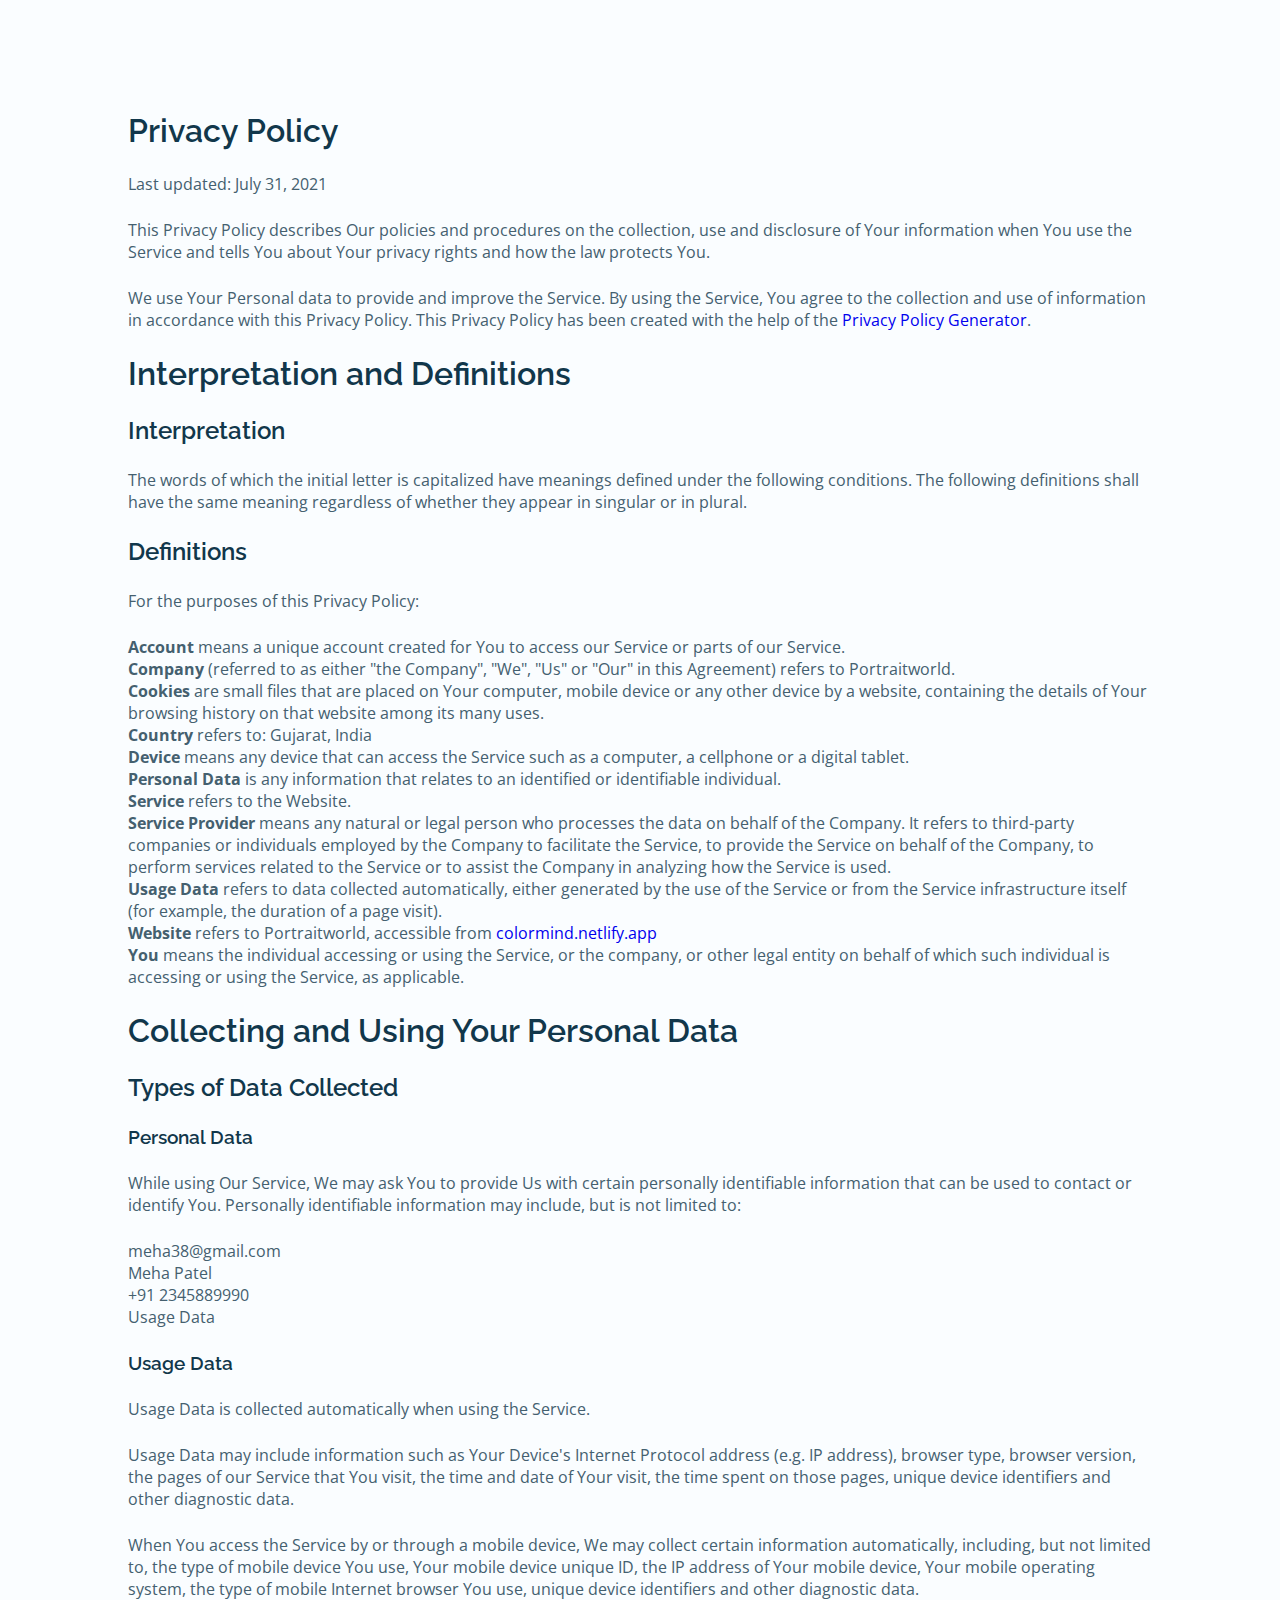
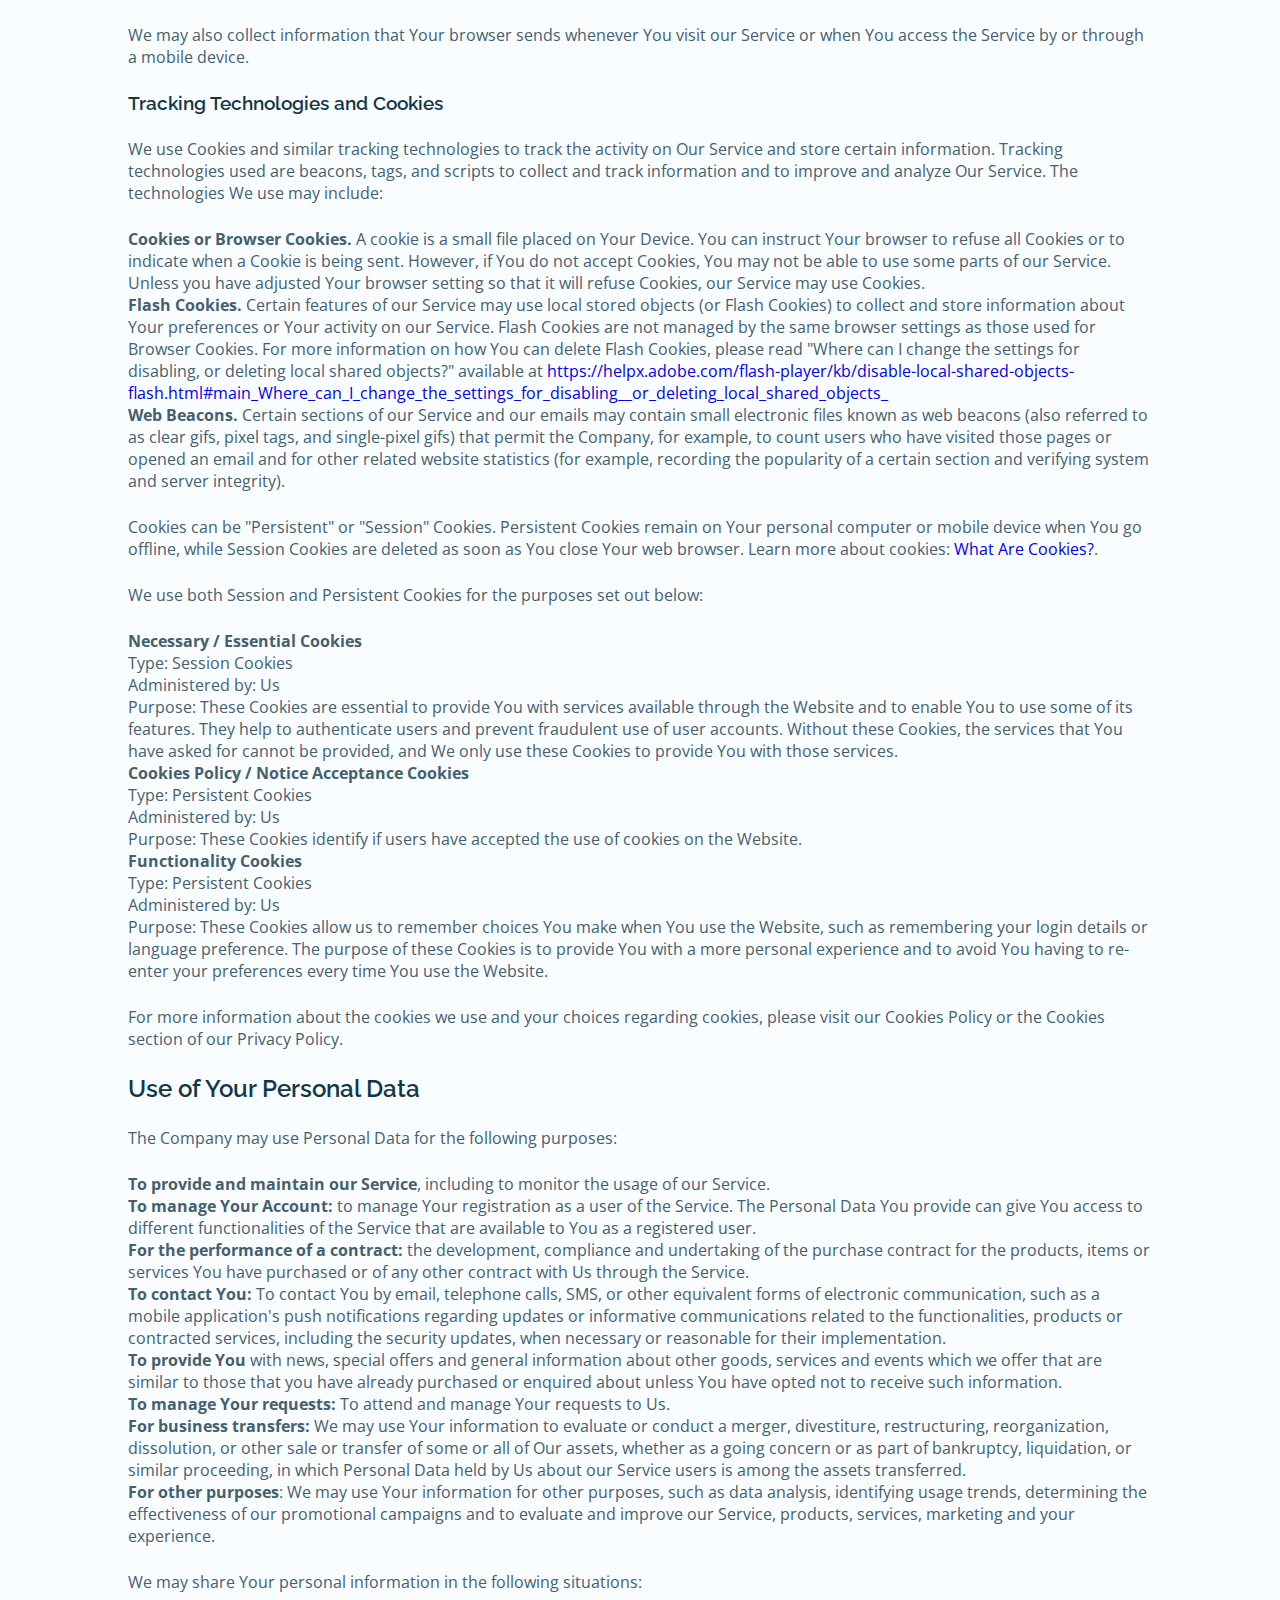
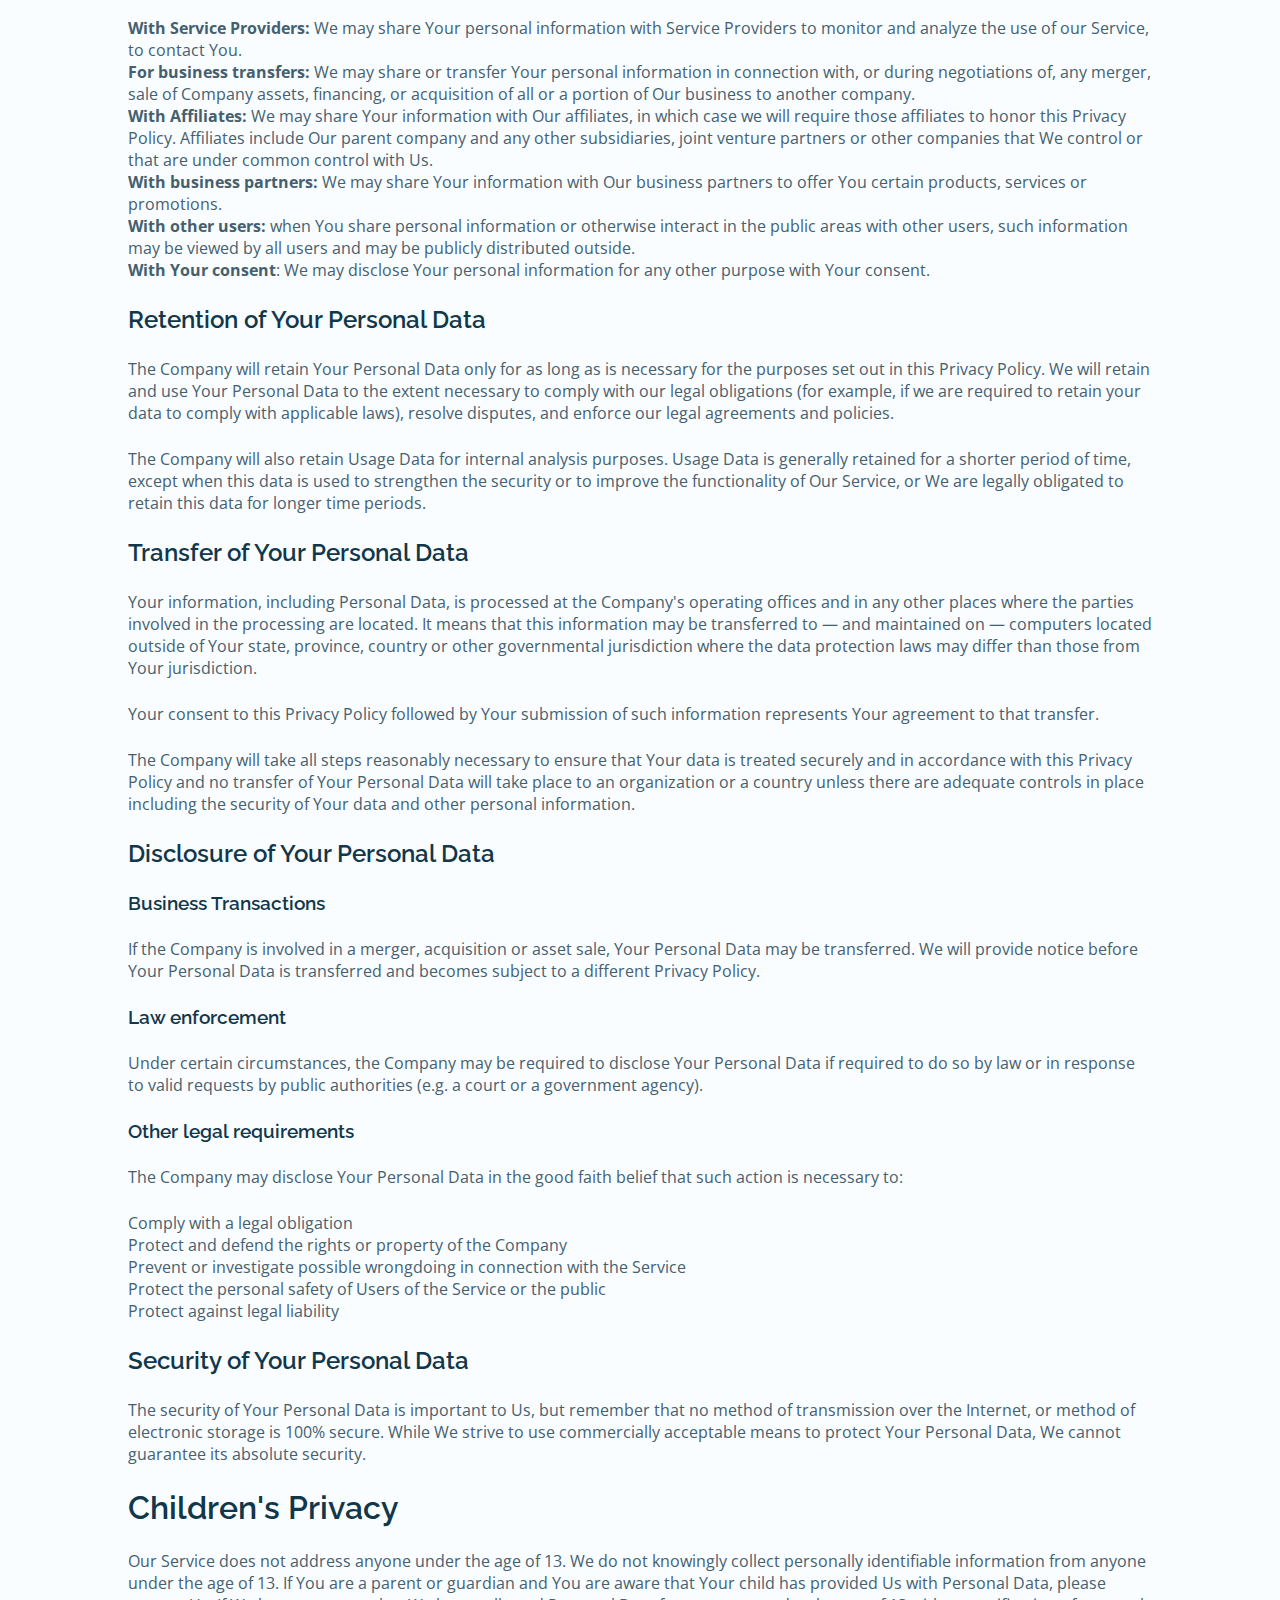
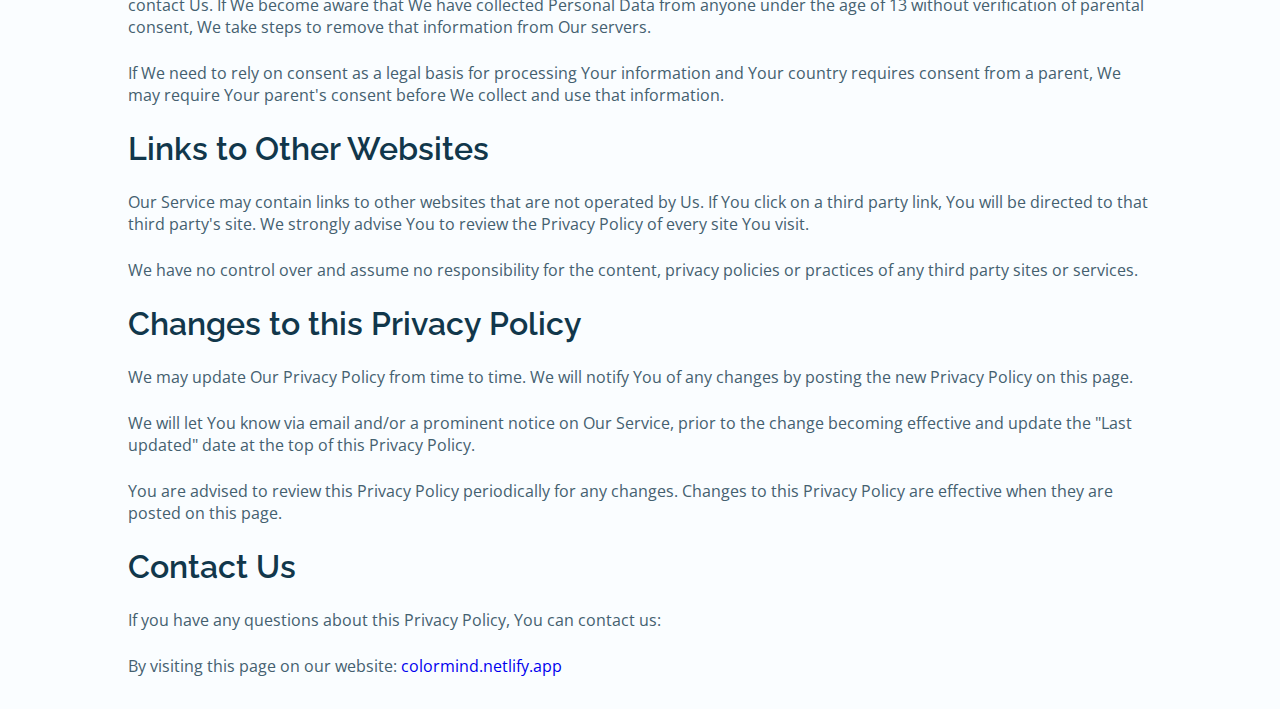
<file: components/privacy.html>
<!DOCTYPE html>
<html lang="en">

<head>
    <meta charset="UTF-8">
    <meta name="viewport" content="width=device-width, initial-scale=1.0">

    <link rel="shortcut icon" href="../assets/img/favicon.png" type="image/png">

    <!--=============== CSS ===============-->
    <link rel="stylesheet" href="../assets/css/styles.css">

    <title>Portrait</title>
</head>

<body>
    <div class="section container grid">
        <h1>Privacy Policy</h1>
        <p>Last updated: July 31, 2021</p>
        <p>This Privacy Policy describes Our policies and procedures on the collection, use and disclosure of Your
            information when You use the Service and tells You about Your privacy rights and how the law protects You.
        </p>
        <p>We use Your Personal data to provide and improve the Service. By using the Service, You agree to the
            collection and use of information in accordance with this Privacy Policy. This Privacy Policy has been
            created with the help of the <a href="https://www.privacypolicies.com/privacy-policy-generator/"
                target="_blank">Privacy Policy Generator</a>.</p>
        <h1>Interpretation and Definitions</h1>
        <h2>Interpretation</h2>
        <p>The words of which the initial letter is capitalized have meanings defined under the following conditions.
            The following definitions shall have the same meaning regardless of whether they appear in singular or in
            plural.</p>
        <h2>Definitions</h2>
        <p>For the purposes of this Privacy Policy:</p>
        <ul>
            <li>
                <p><strong>Account</strong> means a unique account created for You to access our Service or parts of our
                    Service.</p>
            </li>
            <li>
                <p><strong>Company</strong> (referred to as either &quot;the Company&quot;, &quot;We&quot;,
                    &quot;Us&quot; or &quot;Our&quot; in this Agreement) refers to Portraitworld.</p>
            </li>
            <li>
                <p><strong>Cookies</strong> are small files that are placed on Your computer, mobile device or any other
                    device by a website, containing the details of Your browsing history on that website among its many
                    uses.</p>
            </li>
            <li>
                <p><strong>Country</strong> refers to: Gujarat, India</p>
            </li>
            <li>
                <p><strong>Device</strong> means any device that can access the Service such as a computer, a cellphone
                    or a digital tablet.</p>
            </li>
            <li>
                <p><strong>Personal Data</strong> is any information that relates to an identified or identifiable
                    individual.</p>
            </li>
            <li>
                <p><strong>Service</strong> refers to the Website.</p>
            </li>
            <li>
                <p><strong>Service Provider</strong> means any natural or legal person who processes the data on behalf
                    of the Company. It refers to third-party companies or individuals employed by the Company to
                    facilitate the Service, to provide the Service on behalf of the Company, to perform services related
                    to the Service or to assist the Company in analyzing how the Service is used.</p>
            </li>
            <li>
                <p><strong>Usage Data</strong> refers to data collected automatically, either generated by the use of
                    the Service or from the Service infrastructure itself (for example, the duration of a page visit).
                </p>
            </li>
            <li>
                <p><strong>Website</strong> refers to Portraitworld, accessible from <a href="colormind.netlify.app"
                        rel="external nofollow noopener" target="_blank">colormind.netlify.app</a></p>
            </li>
            <li>
                <p><strong>You</strong> means the individual accessing or using the Service, or the company, or other
                    legal entity on behalf of which such individual is accessing or using the Service, as applicable.
                </p>
            </li>
        </ul>
        <h1>Collecting and Using Your Personal Data</h1>
        <h2>Types of Data Collected</h2>
        <h3>Personal Data</h3>
        <p>While using Our Service, We may ask You to provide Us with certain personally identifiable information that
            can be used to contact or identify You. Personally identifiable information may include, but is not limited
            to:</p>
        <ul>
            <li>
                <p>meha38@gmail.com</p>
            </li>
            <li>
                <p>Meha Patel</p>
            </li>
            <li>
                <p>+91 2345889990</p>
            </li>
            <li>
                <p>Usage Data</p>
            </li>
        </ul>
        <h3>Usage Data</h3>
        <p>Usage Data is collected automatically when using the Service.</p>
        <p>Usage Data may include information such as Your Device's Internet Protocol address (e.g. IP address), browser
            type, browser version, the pages of our Service that You visit, the time and date of Your visit, the time
            spent on those pages, unique device identifiers and other diagnostic data.</p>
        <p>When You access the Service by or through a mobile device, We may collect certain information automatically,
            including, but not limited to, the type of mobile device You use, Your mobile device unique ID, the IP
            address of Your mobile device, Your mobile operating system, the type of mobile Internet browser You use,
            unique device identifiers and other diagnostic data.</p>
        <p>We may also collect information that Your browser sends whenever You visit our Service or when You access the
            Service by or through a mobile device.</p>
        <h3>Tracking Technologies and Cookies</h3>
        <p>We use Cookies and similar tracking technologies to track the activity on Our Service and store certain
            information. Tracking technologies used are beacons, tags, and scripts to collect and track information and
            to improve and analyze Our Service. The technologies We use may include:</p>
        <ul>
            <li><strong>Cookies or Browser Cookies.</strong> A cookie is a small file placed on Your Device. You can
                instruct Your browser to refuse all Cookies or to indicate when a Cookie is being sent. However, if You
                do not accept Cookies, You may not be able to use some parts of our Service. Unless you have adjusted
                Your browser setting so that it will refuse Cookies, our Service may use Cookies.</li>
            <li><strong>Flash Cookies.</strong> Certain features of our Service may use local stored objects (or Flash
                Cookies) to collect and store information about Your preferences or Your activity on our Service. Flash
                Cookies are not managed by the same browser settings as those used for Browser Cookies. For more
                information on how You can delete Flash Cookies, please read &quot;Where can I change the settings for
                disabling, or deleting local shared objects?&quot; available at <a
                    href="https://helpx.adobe.com/flash-player/kb/disable-local-shared-objects-flash.html#main_Where_can_I_change_the_settings_for_disabling__or_deleting_local_shared_objects_"
                    rel="external nofollow noopener"
                    target="_blank">https://helpx.adobe.com/flash-player/kb/disable-local-shared-objects-flash.html#main_Where_can_I_change_the_settings_for_disabling__or_deleting_local_shared_objects_</a>
            </li>
            <li><strong>Web Beacons.</strong> Certain sections of our Service and our emails may contain small
                electronic files known as web beacons (also referred to as clear gifs, pixel tags, and single-pixel
                gifs) that permit the Company, for example, to count users who have visited those pages or opened an
                email and for other related website statistics (for example, recording the popularity of a certain
                section and verifying system and server integrity).</li>
        </ul>
        <p>Cookies can be &quot;Persistent&quot; or &quot;Session&quot; Cookies. Persistent Cookies remain on Your
            personal computer or mobile device when You go offline, while Session Cookies are deleted as soon as You
            close Your web browser. Learn more about cookies: <a href="https://www.privacypolicies.com/blog/cookies/"
                target="_blank">What Are Cookies?</a>.</p>
        <p>We use both Session and Persistent Cookies for the purposes set out below:</p>
        <ul>
            <li>
                <p><strong>Necessary / Essential Cookies</strong></p>
                <p>Type: Session Cookies</p>
                <p>Administered by: Us</p>
                <p>Purpose: These Cookies are essential to provide You with services available through the Website and
                    to enable You to use some of its features. They help to authenticate users and prevent fraudulent
                    use of user accounts. Without these Cookies, the services that You have asked for cannot be
                    provided, and We only use these Cookies to provide You with those services.</p>
            </li>
            <li>
                <p><strong>Cookies Policy / Notice Acceptance Cookies</strong></p>
                <p>Type: Persistent Cookies</p>
                <p>Administered by: Us</p>
                <p>Purpose: These Cookies identify if users have accepted the use of cookies on the Website.</p>
            </li>
            <li>
                <p><strong>Functionality Cookies</strong></p>
                <p>Type: Persistent Cookies</p>
                <p>Administered by: Us</p>
                <p>Purpose: These Cookies allow us to remember choices You make when You use the Website, such as
                    remembering your login details or language preference. The purpose of these Cookies is to provide
                    You with a more personal experience and to avoid You having to re-enter your preferences every time
                    You use the Website.</p>
            </li>
        </ul>
        <p>For more information about the cookies we use and your choices regarding cookies, please visit our Cookies
            Policy or the Cookies section of our Privacy Policy.</p>
        <h2>Use of Your Personal Data</h2>
        <p>The Company may use Personal Data for the following purposes:</p>
        <ul>
            <li>
                <p><strong>To provide and maintain our Service</strong>, including to monitor the usage of our Service.
                </p>
            </li>
            <li>
                <p><strong>To manage Your Account:</strong> to manage Your registration as a user of the Service. The
                    Personal Data You provide can give You access to different functionalities of the Service that are
                    available to You as a registered user.</p>
            </li>
            <li>
                <p><strong>For the performance of a contract:</strong> the development, compliance and undertaking of
                    the purchase contract for the products, items or services You have purchased or of any other
                    contract with Us through the Service.</p>
            </li>
            <li>
                <p><strong>To contact You:</strong> To contact You by email, telephone calls, SMS, or other equivalent
                    forms of electronic communication, such as a mobile application's push notifications regarding
                    updates or informative communications related to the functionalities, products or contracted
                    services, including the security updates, when necessary or reasonable for their implementation.</p>
            </li>
            <li>
                <p><strong>To provide You</strong> with news, special offers and general information about other goods,
                    services and events which we offer that are similar to those that you have already purchased or
                    enquired about unless You have opted not to receive such information.</p>
            </li>
            <li>
                <p><strong>To manage Your requests:</strong> To attend and manage Your requests to Us.</p>
            </li>
            <li>
                <p><strong>For business transfers:</strong> We may use Your information to evaluate or conduct a merger,
                    divestiture, restructuring, reorganization, dissolution, or other sale or transfer of some or all of
                    Our assets, whether as a going concern or as part of bankruptcy, liquidation, or similar proceeding,
                    in which Personal Data held by Us about our Service users is among the assets transferred.</p>
            </li>
            <li>
                <p><strong>For other purposes</strong>: We may use Your information for other purposes, such as data
                    analysis, identifying usage trends, determining the effectiveness of our promotional campaigns and
                    to evaluate and improve our Service, products, services, marketing and your experience.</p>
            </li>
        </ul>
        <p>We may share Your personal information in the following situations:</p>
        <ul>
            <li><strong>With Service Providers:</strong> We may share Your personal information with Service Providers
                to monitor and analyze the use of our Service, to contact You.</li>
            <li><strong>For business transfers:</strong> We may share or transfer Your personal information in
                connection with, or during negotiations of, any merger, sale of Company assets, financing, or
                acquisition of all or a portion of Our business to another company.</li>
            <li><strong>With Affiliates:</strong> We may share Your information with Our affiliates, in which case we
                will require those affiliates to honor this Privacy Policy. Affiliates include Our parent company and
                any other subsidiaries, joint venture partners or other companies that We control or that are under
                common control with Us.</li>
            <li><strong>With business partners:</strong> We may share Your information with Our business partners to
                offer You certain products, services or promotions.</li>
            <li><strong>With other users:</strong> when You share personal information or otherwise interact in the
                public areas with other users, such information may be viewed by all users and may be publicly
                distributed outside.</li>
            <li><strong>With Your consent</strong>: We may disclose Your personal information for any other purpose with
                Your consent.</li>
        </ul>
        <h2>Retention of Your Personal Data</h2>
        <p>The Company will retain Your Personal Data only for as long as is necessary for the purposes set out in this
            Privacy Policy. We will retain and use Your Personal Data to the extent necessary to comply with our legal
            obligations (for example, if we are required to retain your data to comply with applicable laws), resolve
            disputes, and enforce our legal agreements and policies.</p>
        <p>The Company will also retain Usage Data for internal analysis purposes. Usage Data is generally retained for
            a shorter period of time, except when this data is used to strengthen the security or to improve the
            functionality of Our Service, or We are legally obligated to retain this data for longer time periods.</p>
        <h2>Transfer of Your Personal Data</h2>
        <p>Your information, including Personal Data, is processed at the Company's operating offices and in any other
            places where the parties involved in the processing are located. It means that this information may be
            transferred to — and maintained on — computers located outside of Your state, province, country or other
            governmental jurisdiction where the data protection laws may differ than those from Your jurisdiction.</p>
        <p>Your consent to this Privacy Policy followed by Your submission of such information represents Your agreement
            to that transfer.</p>
        <p>The Company will take all steps reasonably necessary to ensure that Your data is treated securely and in
            accordance with this Privacy Policy and no transfer of Your Personal Data will take place to an organization
            or a country unless there are adequate controls in place including the security of Your data and other
            personal information.</p>
        <h2>Disclosure of Your Personal Data</h2>
        <h3>Business Transactions</h3>
        <p>If the Company is involved in a merger, acquisition or asset sale, Your Personal Data may be transferred. We
            will provide notice before Your Personal Data is transferred and becomes subject to a different Privacy
            Policy.</p>
        <h3>Law enforcement</h3>
        <p>Under certain circumstances, the Company may be required to disclose Your Personal Data if required to do so
            by law or in response to valid requests by public authorities (e.g. a court or a government agency).</p>
        <h3>Other legal requirements</h3>
        <p>The Company may disclose Your Personal Data in the good faith belief that such action is necessary to:</p>
        <ul>
            <li>Comply with a legal obligation</li>
            <li>Protect and defend the rights or property of the Company</li>
            <li>Prevent or investigate possible wrongdoing in connection with the Service</li>
            <li>Protect the personal safety of Users of the Service or the public</li>
            <li>Protect against legal liability</li>
        </ul>
        <h2>Security of Your Personal Data</h2>
        <p>The security of Your Personal Data is important to Us, but remember that no method of transmission over the
            Internet, or method of electronic storage is 100% secure. While We strive to use commercially acceptable
            means to protect Your Personal Data, We cannot guarantee its absolute security.</p>
        <h1>Children's Privacy</h1>
        <p>Our Service does not address anyone under the age of 13. We do not knowingly collect personally identifiable
            information from anyone under the age of 13. If You are a parent or guardian and You are aware that Your
            child has provided Us with Personal Data, please contact Us. If We become aware that We have collected
            Personal Data from anyone under the age of 13 without verification of parental consent, We take steps to
            remove that information from Our servers.</p>
        <p>If We need to rely on consent as a legal basis for processing Your information and Your country requires
            consent from a parent, We may require Your parent's consent before We collect and use that information.</p>
        <h1>Links to Other Websites</h1>
        <p>Our Service may contain links to other websites that are not operated by Us. If You click on a third party
            link, You will be directed to that third party's site. We strongly advise You to review the Privacy Policy
            of every site You visit.</p>
        <p>We have no control over and assume no responsibility for the content, privacy policies or practices of any
            third party sites or services.</p>
        <h1>Changes to this Privacy Policy</h1>
        <p>We may update Our Privacy Policy from time to time. We will notify You of any changes by posting the new
            Privacy Policy on this page.</p>
        <p>We will let You know via email and/or a prominent notice on Our Service, prior to the change becoming
            effective and update the &quot;Last updated&quot; date at the top of this Privacy Policy.</p>
        <p>You are advised to review this Privacy Policy periodically for any changes. Changes to this Privacy Policy
            are effective when they are posted on this page.</p>
        <h1>Contact Us</h1>
        <p>If you have any questions about this Privacy Policy, You can contact us:</p>
        <ul>
            <li>By visiting this page on our website: <a href="colormind.netlify.app" rel="external nofollow noopener"
                    target="_blank">colormind.netlify.app</a></li>
        </ul>
    </div>
</body>

</html>
</file>
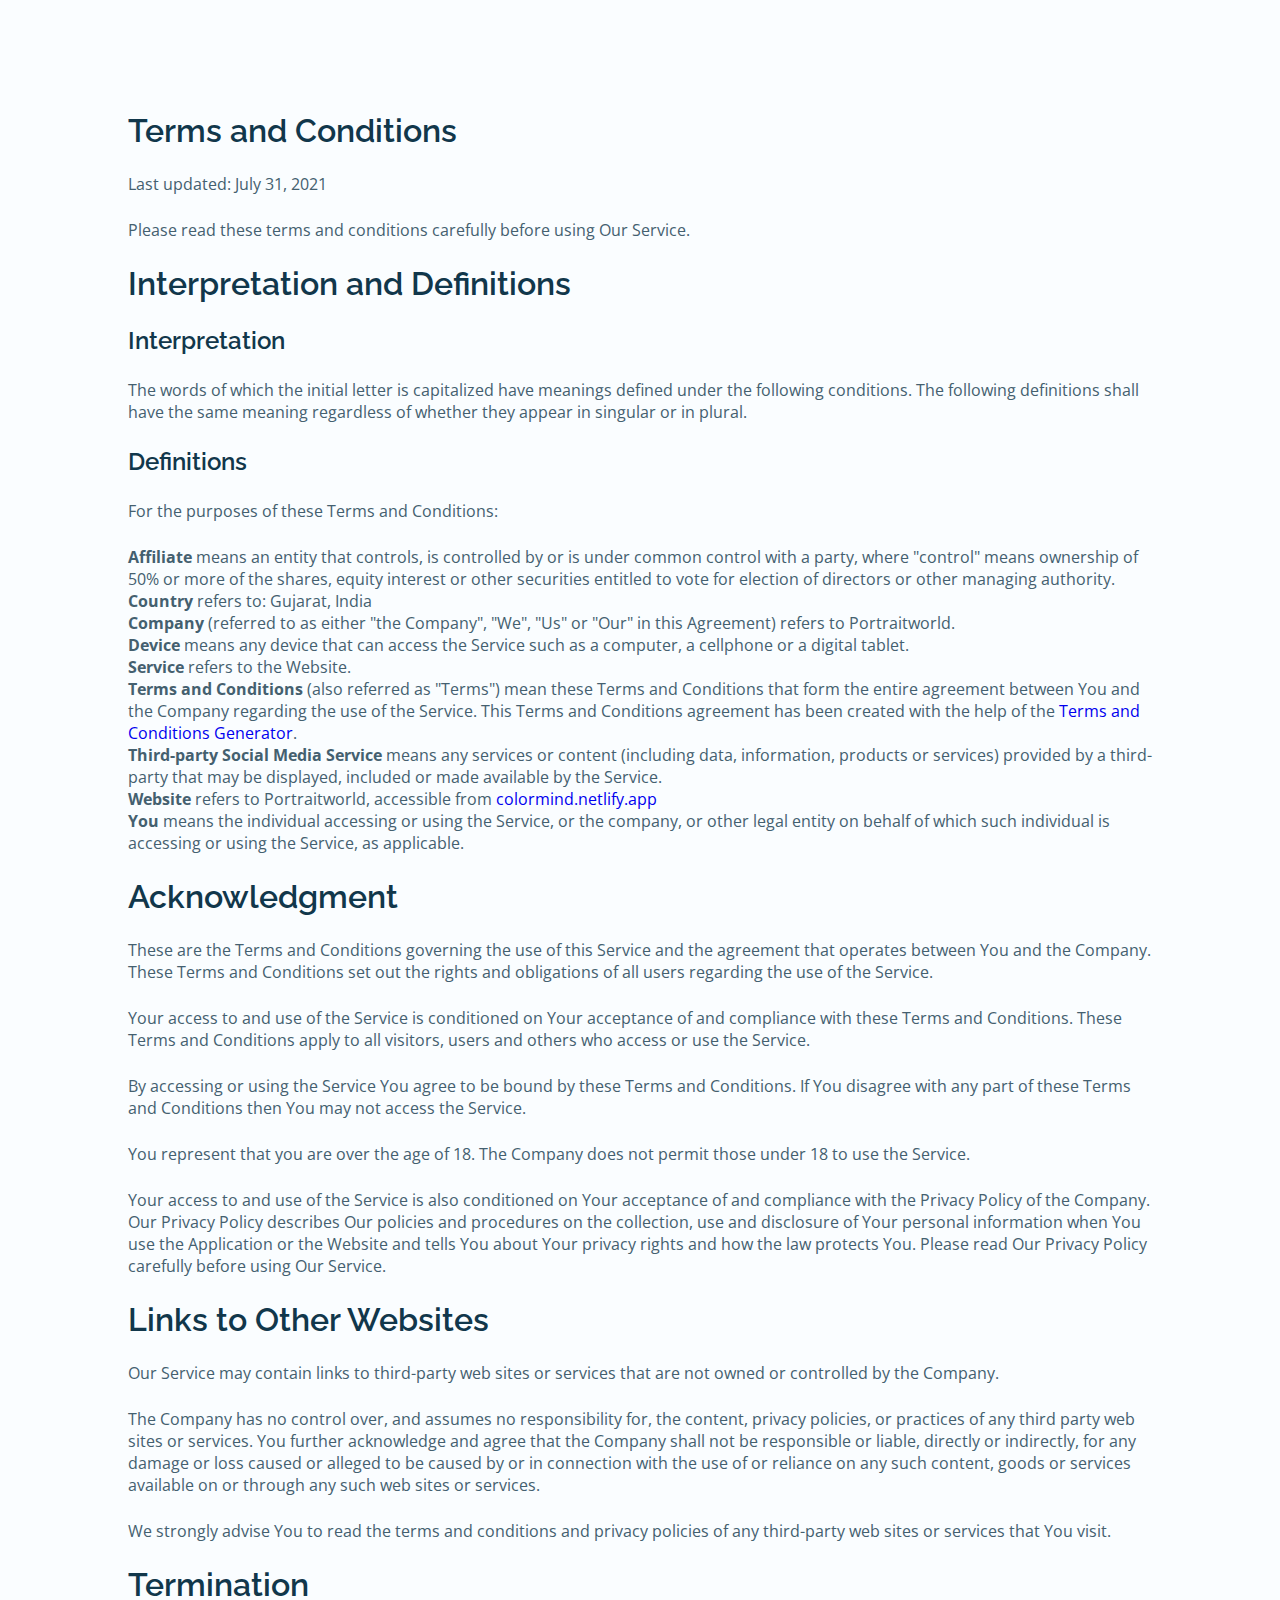
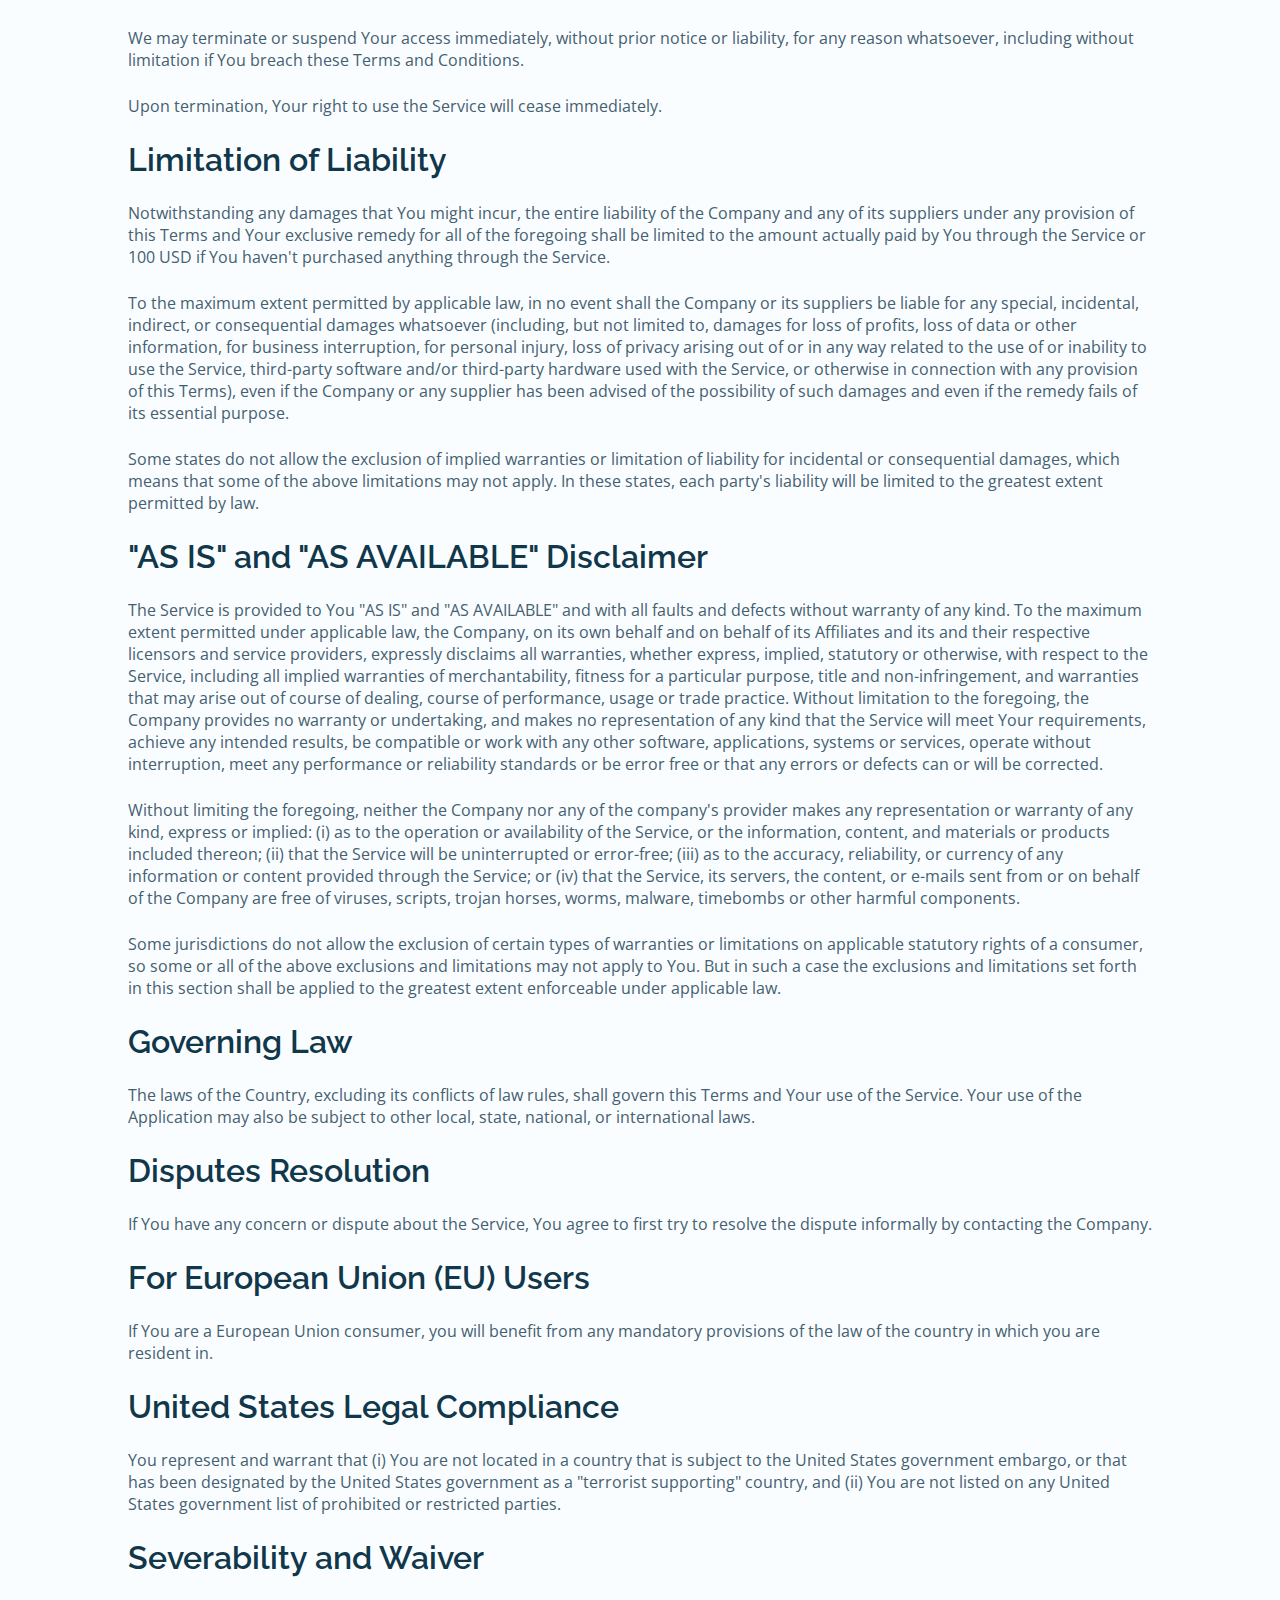
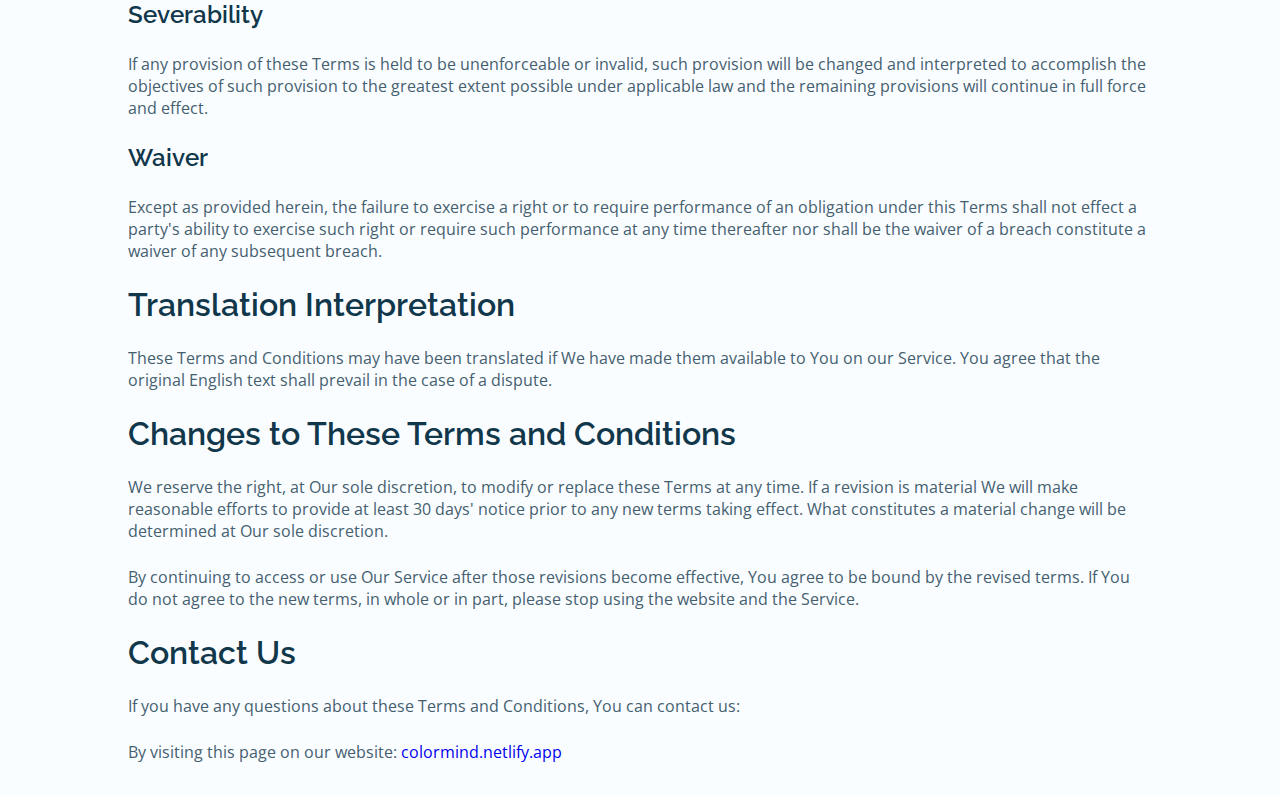
<file: components/term&condi.html>
<!DOCTYPE html>
<html lang="en">

<head>
  <meta charset="UTF-8">
  <meta name="viewport" content="width=device-width, initial-scale=1.0">

  <link rel="shortcut icon" href="../assets/img/favicon.png" type="image/png">

  <!--=============== CSS ===============-->
  <link rel="stylesheet" href="../assets/css/styles.css">

  <title>Portrait</title>
</head>

<body>
  <div class="section container grid">
    <h1>Terms and Conditions</h1>
    <p>Last updated: July 31, 2021</p>
    <p>Please read these terms and conditions carefully before using Our Service.</p>
    <h1>Interpretation and Definitions</h1>
    <h2>Interpretation</h2>
    <p>The words of which the initial letter is capitalized have meanings defined under the following conditions. The
      following definitions shall have the same meaning regardless of whether they appear in singular or in plural.</p>
    <h2>Definitions</h2>
    <p>For the purposes of these Terms and Conditions:</p>
    <ul>
      <li>
        <p><strong>Affiliate</strong> means an entity that controls, is controlled by or is under common control with a
          party, where &quot;control&quot; means ownership of 50% or more of the shares, equity interest or other
          securities entitled to vote for election of directors or other managing authority.</p>
      </li>
      <li>
        <p><strong>Country</strong> refers to: Gujarat, India</p>
      </li>
      <li>
        <p><strong>Company</strong> (referred to as either &quot;the Company&quot;, &quot;We&quot;, &quot;Us&quot; or
          &quot;Our&quot; in this Agreement) refers to Portraitworld.</p>
      </li>
      <li>
        <p><strong>Device</strong> means any device that can access the Service such as a computer, a cellphone or a
          digital tablet.</p>
      </li>
      <li>
        <p><strong>Service</strong> refers to the Website.</p>
      </li>
      <li>
        <p><strong>Terms and Conditions</strong> (also referred as &quot;Terms&quot;) mean these Terms and Conditions
          that form the entire agreement between You and the Company regarding the use of the Service. This Terms and
          Conditions agreement has been created with the help of the <a
            href="https://www.privacypolicies.com/terms-conditions-generator/" target="_blank">Terms and Conditions
            Generator</a>.</p>
      </li>
      <li>
        <p><strong>Third-party Social Media Service</strong> means any services or content (including data, information,
          products or services) provided by a third-party that may be displayed, included or made available by the
          Service.</p>
      </li>
      <li>
        <p><strong>Website</strong> refers to Portraitworld, accessible from <a href="colormind.netlify.app"
            rel="external nofollow noopener" target="_blank">colormind.netlify.app</a></p>
      </li>
      <li>
        <p><strong>You</strong> means the individual accessing or using the Service, or the company, or other legal
          entity on behalf of which such individual is accessing or using the Service, as applicable.</p>
      </li>
    </ul>
    <h1>Acknowledgment</h1>
    <p>These are the Terms and Conditions governing the use of this Service and the agreement that operates between You
      and the Company. These Terms and Conditions set out the rights and obligations of all users regarding the use of
      the Service.</p>
    <p>Your access to and use of the Service is conditioned on Your acceptance of and compliance with these Terms and
      Conditions. These Terms and Conditions apply to all visitors, users and others who access or use the Service.</p>
    <p>By accessing or using the Service You agree to be bound by these Terms and Conditions. If You disagree with any
      part of these Terms and Conditions then You may not access the Service.</p>
    <p>You represent that you are over the age of 18. The Company does not permit those under 18 to use the Service.</p>
    <p>Your access to and use of the Service is also conditioned on Your acceptance of and compliance with the Privacy
      Policy of the Company. Our Privacy Policy describes Our policies and procedures on the collection, use and
      disclosure of Your personal information when You use the Application or the Website and tells You about Your
      privacy rights and how the law protects You. Please read Our Privacy Policy carefully before using Our Service.
    </p>
    <h1>Links to Other Websites</h1>
    <p>Our Service may contain links to third-party web sites or services that are not owned or controlled by the
      Company.</p>
    <p>The Company has no control over, and assumes no responsibility for, the content, privacy policies, or practices
      of any third party web sites or services. You further acknowledge and agree that the Company shall not be
      responsible or liable, directly or indirectly, for any damage or loss caused or alleged to be caused by or in
      connection with the use of or reliance on any such content, goods or services available on or through any such web
      sites or services.</p>
    <p>We strongly advise You to read the terms and conditions and privacy policies of any third-party web sites or
      services that You visit.</p>
    <h1>Termination</h1>
    <p>We may terminate or suspend Your access immediately, without prior notice or liability, for any reason
      whatsoever, including without limitation if You breach these Terms and Conditions.</p>
    <p>Upon termination, Your right to use the Service will cease immediately.</p>
    <h1>Limitation of Liability</h1>
    <p>Notwithstanding any damages that You might incur, the entire liability of the Company and any of its suppliers
      under any provision of this Terms and Your exclusive remedy for all of the foregoing shall be limited to the
      amount actually paid by You through the Service or 100 USD if You haven't purchased anything through the Service.
    </p>
    <p>To the maximum extent permitted by applicable law, in no event shall the Company or its suppliers be liable for
      any special, incidental, indirect, or consequential damages whatsoever (including, but not limited to, damages for
      loss of profits, loss of data or other information, for business interruption, for personal injury, loss of
      privacy arising out of or in any way related to the use of or inability to use the Service, third-party software
      and/or third-party hardware used with the Service, or otherwise in connection with any provision of this Terms),
      even if the Company or any supplier has been advised of the possibility of such damages and even if the remedy
      fails of its essential purpose.</p>
    <p>Some states do not allow the exclusion of implied warranties or limitation of liability for incidental or
      consequential damages, which means that some of the above limitations may not apply. In these states, each party's
      liability will be limited to the greatest extent permitted by law.</p>
    <h1>&quot;AS IS&quot; and &quot;AS AVAILABLE&quot; Disclaimer</h1>
    <p>The Service is provided to You &quot;AS IS&quot; and &quot;AS AVAILABLE&quot; and with all faults and defects
      without warranty of any kind. To the maximum extent permitted under applicable law, the Company, on its own behalf
      and on behalf of its Affiliates and its and their respective licensors and service providers, expressly disclaims
      all warranties, whether express, implied, statutory or otherwise, with respect to the Service, including all
      implied warranties of merchantability, fitness for a particular purpose, title and non-infringement, and
      warranties that may arise out of course of dealing, course of performance, usage or trade practice. Without
      limitation to the foregoing, the Company provides no warranty or undertaking, and makes no representation of any
      kind that the Service will meet Your requirements, achieve any intended results, be compatible or work with any
      other software, applications, systems or services, operate without interruption, meet any performance or
      reliability standards or be error free or that any errors or defects can or will be corrected.</p>
    <p>Without limiting the foregoing, neither the Company nor any of the company's provider makes any representation or
      warranty of any kind, express or implied: (i) as to the operation or availability of the Service, or the
      information, content, and materials or products included thereon; (ii) that the Service will be uninterrupted or
      error-free; (iii) as to the accuracy, reliability, or currency of any information or content provided through the
      Service; or (iv) that the Service, its servers, the content, or e-mails sent from or on behalf of the Company are
      free of viruses, scripts, trojan horses, worms, malware, timebombs or other harmful components.</p>
    <p>Some jurisdictions do not allow the exclusion of certain types of warranties or limitations on applicable
      statutory rights of a consumer, so some or all of the above exclusions and limitations may not apply to You. But
      in such a case the exclusions and limitations set forth in this section shall be applied to the greatest extent
      enforceable under applicable law.</p>
    <h1>Governing Law</h1>
    <p>The laws of the Country, excluding its conflicts of law rules, shall govern this Terms and Your use of the
      Service. Your use of the Application may also be subject to other local, state, national, or international laws.
    </p>
    <h1>Disputes Resolution</h1>
    <p>If You have any concern or dispute about the Service, You agree to first try to resolve the dispute informally by
      contacting the Company.</p>
    <h1>For European Union (EU) Users</h1>
    <p>If You are a European Union consumer, you will benefit from any mandatory provisions of the law of the country in
      which you are resident in.</p>
    <h1>United States Legal Compliance</h1>
    <p>You represent and warrant that (i) You are not located in a country that is subject to the United States
      government embargo, or that has been designated by the United States government as a &quot;terrorist
      supporting&quot; country, and (ii) You are not listed on any United States government list of prohibited or
      restricted parties.</p>
    <h1>Severability and Waiver</h1>
    <h2>Severability</h2>
    <p>If any provision of these Terms is held to be unenforceable or invalid, such provision will be changed and
      interpreted to accomplish the objectives of such provision to the greatest extent possible under applicable law
      and the remaining provisions will continue in full force and effect.</p>
    <h2>Waiver</h2>
    <p>Except as provided herein, the failure to exercise a right or to require performance of an obligation under this
      Terms shall not effect a party's ability to exercise such right or require such performance at any time thereafter
      nor shall be the waiver of a breach constitute a waiver of any subsequent breach.</p>
    <h1>Translation Interpretation</h1>
    <p>These Terms and Conditions may have been translated if We have made them available to You on our Service.
      You agree that the original English text shall prevail in the case of a dispute.</p>
    <h1>Changes to These Terms and Conditions</h1>
    <p>We reserve the right, at Our sole discretion, to modify or replace these Terms at any time. If a revision is
      material We will make reasonable efforts to provide at least 30 days' notice prior to any new terms taking effect.
      What constitutes a material change will be determined at Our sole discretion.</p>
    <p>By continuing to access or use Our Service after those revisions become effective, You agree to be bound by the
      revised terms. If You do not agree to the new terms, in whole or in part, please stop using the website and the
      Service.</p>
    <h1>Contact Us</h1>
    <p>If you have any questions about these Terms and Conditions, You can contact us:</p>
    <ul>
      <li>By visiting this page on our website: <a href="colormind.netlify.app" rel="external nofollow noopener"
          target="_blank">colormind.netlify.app</a></li>
    </ul>
  </div>
</body>

</html>
</file>
<file: assets/css/styles.css>
/*=============== GOOGLE FONTS ===============*/
@import url("https://fonts.googleapis.com/css2?family=Open+Sans:wght@400;600&family=Raleway:wght@500;600;700&display=swap");

/*=============== VARIABLES CSS ===============*/
:root {
  --header-height: 3rem;

  /*========== Colors ==========*/
  /* Change favorite color to match images */
  /*Green dark 190 - Green 171 - Grren Blue 200*/
  --hue-color: 201;

  /* HSL color mode */
  --first-color: hsl(var(--hue-color), 64%, 22%);
  --first-color-second: hsl(var(--hue-color), 64%, 22%);
  --first-color-alt: hsl(var(--hue-color), 64%, 15%);
  --title-color: hsl(var(--hue-color), 64%, 18%);
  --text-color: hsl(var(--hue-color), 24%, 35%);
  --text-color-light: hsl(var(--hue-color), 8%, 60%);
  --input-color: hsl(var(--hue-color), 24%, 97%);
  --body-color: hsl(var(--hue-color), 100%, 99%);
  --white-color: #FFF;
  --scroll-bar-color: hsl(var(--hue-color), 12%, 90%);
  --scroll-thumb-color: hsl(var(--hue-color), 12%, 75%);

  /*========== Font and typography ==========*/
  --body-font: 'Open Sans', sans-serif;
  --title-font: 'Raleway', sans-serif;
  --biggest-font-size: 2.5rem;
  --h1-font-size: 1.5rem;
  --h2-font-size: 1.25rem;
  --h3-font-size: 1rem;
  --normal-font-size: .938rem;
  --small-font-size: .813rem;
  --smaller-font-size: .75rem;

  /*========== Font weight ==========*/
  --font-medium: 500;
  --font-semi-bold: 600;

  /*========== Margenes Bottom ==========*/
  --mb-0-25: .25rem;
  --mb-0-5: .5rem;
  --mb-0-75: .75rem;
  --mb-1: 1rem;
  --mb-1-25: 1.25rem;
  --mb-1-5: 1.5rem;
  --mb-2: 2rem;
  --mb-2-5: 2.5rem;

  /*========== z index ==========*/
  --z-tooltip: 10;
  --z-fixed: 100;

  /*========== Hover overlay ==========*/
  --img-transition: .3s;
  --img-hidden: hidden;
  --img-scale: scale(1.1);
}

@media screen and (min-width: 968px) {
  :root {
    --biggest-font-size: 4rem;
    --h1-font-size: 2.25rem;
    --h2-font-size: 1.75rem;
    --h3-font-size: 1.25rem;
    --normal-font-size: 1rem;
    --small-font-size: .875rem;
    --smaller-font-size: .813rem;
  }
}

/*========== Variables Dark theme ==========*/
body.dark-theme {
  --first-color-second: hsl(var(--hue-color), 54%, 12%);
  --title-color: hsl(var(--hue-color), 24%, 95%);
  --text-color: hsl(var(--hue-color), 8%, 75%);
  --input-color: hsl(var(--hue-color), 29%, 16%);
  --body-color: hsl(var(--hue-color), 29%, 12%);
  --scroll-bar-color: hsl(var(--hue-color), 12%, 48%);
  --scroll-thumb-color: hsl(var(--hue-color), 12%, 36%);
}

/*========== Button Dark/Light ==========*/
.nav__dark {
  display: flex;
  align-items: center;
  column-gap: 2rem;
  position: absolute;
  left: 3rem;
  bottom: 4rem;
}

.change-theme, .change-theme-name {
  color: var(--text-color);
}

.change-theme {
  cursor: pointer;
  font-size: 1rem;
}

.change-theme-name {
  font-size: var(--small-font-size);
}

/*=============== BASE ===============*/
* {
  box-sizing: border-box;
  padding: 0;
  margin: 0;
}

html {
  scroll-behavior: smooth;
}

body {
  margin: var(--header-height) 0 0 0;
  font-family: var(--body-font);
  font-size: var(--normal-font-size);
  background-color: var(--body-color);
  color: var(--text-color);
}

h1, h2, h3 {
  color: var(--title-color);
  font-weight: var(--font-semi-bold);
  font-family: var(--title-font);
}

ul {
  list-style: none;
}

a {
  text-decoration: none;
}

img,
video {
  max-width: 100%;
  height: auto;
}

button,
input {
  border: none;
  font-family: var(--body-font);
  font-size: var(--normal-font-size);
}

button {
  cursor: pointer;
}

input {
  outline: none;
}

.main {
  overflow-x: hidden;
}

/*=============== REUSABLE CSS CLASSES ===============*/
.section {
  padding: 4.5rem 0 2.5rem;
}

.section__title {
  font-size: var(--h2-font-size);
  color: var(--title-color);
  text-align: center;
  text-transform: capitalize;
  margin-bottom: var(--mb-2);
}

.container {
  max-width: 968px;
  margin-left: var(--mb-1);
  margin-right: var(--mb-1);
}

.grid {
  display: grid;
  gap: 1.5rem;
}

/*=============== HEADER ===============*/
.header {
  width: 100%;
  position: fixed;
  top: 0;
  left: 0;
  z-index: var(--z-fixed);
  background-color: transparent;
}

/*=============== NAV ===============*/
.nav {
  height: var(--header-height);
  display: flex;
  justify-content: space-between;
  align-items: center;
}

.nav__logo, .nav__toggle {
  color: var(--white-color);
}

.nav__logo {
  font-weight: var(--font-semi-bold);
}

.nav__toggle {
  font-size: 1.2rem;
  cursor: pointer;
}

.nav__menu {
  position: relative;
}

@media screen and (max-width: 767px) {
  .nav__menu {
    position: fixed;
    background-color: var(--body-color);
    top: 0;
    right: -100%;
    width: 70%;
    height: 100%;
    box-shadow: -1px 0 4px rgba(14, 55, 63, 0.15);
    padding: 3rem;
    transition: .4s;
  }
}

.nav__list {
  display: flex;
  flex-direction: column;
  row-gap: 2.5rem;
}

.nav__link {
  color: var(--text-color-light);
  font-weight: var(--font-semi-bold);
  text-transform: uppercase;
}

.nav__link:hover {
  color: var(--text-color);
}

.nav__close {
  position: absolute;
  top: .75rem;
  right: 1rem;
  font-size: 1.5rem;
  color: var(--title-color);
  cursor: pointer;
}

/* show menu */
.show-menu {
  right: 0;
}

/* Change background header */
.scroll-header {
  background-color: var(--body-color);
  box-shadow: 0 0 4px rgba(14, 55, 63, 0.15);
}

.scroll-header .nav__logo,
.scroll-header .nav__toggle {
  color: var(--title-color);
}

/* Active link */
.active-link {
  position: relative;
  color: var(--title-color);
}

.active-link::before {
  content: '';
  position: absolute;
  background-color: var(--title-color);
  width: 100%;
  height: 2px;
  bottom: -.75rem;
  left: 0;
}

/*=============== HOME ===============*/
.home__img {
  position: absolute;
  top: 0;
  left: 0;
  width: 100%;
  height: 100vh;
  object-fit: cover;
  object-position: 83%;
  
}

.home__container {
  position: relative;
  height: calc(100vh - var(--header-height));
  align-content: center;
  row-gap: 3rem;
}

.home__data-subtitle, 
.home__data-title, 
.home__social-link, 
.home__info {
  color: var(--white-color);
}

.home__data-subtitle {
  display: block;
  font-weight: var(--font-semi-bold);
  margin-bottom: var(--mb-0-75);
}

.home__data-title {
  font-size: var(--biggest-font-size);
  font-weight: var(--font-medium);
  margin-bottom: var(--mb-2-5);
}

.home__social {
  display: flex;
  flex-direction: column;
  row-gap: 1.5rem;
}

.home__social-link {
  font-size: 1.2rem;
  width: max-content;
}

.home__info {
  background-color: var(--first-color);
  display: flex;
  padding: 1.5rem 1rem;
  align-items: center;
  column-gap: .5rem;
  position: absolute;
  right: 0;
  bottom: 1rem;
  width: 228px;
}

.home__info-title {
  display: block;
  font-size: var(--small-font-size);
  font-weight: var(--font-semi-bold);
  margin-bottom: var(--mb-0-75);
}

.home__info-button {
  font-size: var(--smaller-font-size);
}

.home__info-overlay {
  overflow: var(--img-hidden);
}

.home__info-img {
  width: 145px;
  transition: var(--img-transition);
}

.home__info-img:hover {
  transform: var(--img-scale);
}

/*=============== BUTTONS ===============*/
.button {
  display: inline-block;
  background-color: var(--first-color);
  color: var(--white-color);
  padding: 1rem 2rem;
  font-weight: var(--font-semi-bold);
  transition: .3s;
}

.button:hover {
  background-color: var(--first-color-alt);
}

.button--flex {
  display: flex;
  align-items: center;
  column-gap: .25rem;
}

.button--link {
  background: none;
  padding: 0;
}

.button--link:hover {
  background: none;
}

/*=============== ABOUT ===============*/
.about__data {
  text-align: center;
}

.about__container {
  row-gap: 2.5rem;
}

.about__description {
  margin-bottom: var(--mb-2);
}

.about__img {
  display: flex;
  column-gap: 1rem;
  align-items: center;
  justify-content: center;
}

.about__img-overlay {
  overflow: var(--img-hidden);
}

.about__img-one {
  width: 180px;
}

.about__img-two {
  width: 175px;
}

.about__img-one, 
.about__img-two {
  transition: var(--img-transition);
}

.about__img-one:hover, 
.about__img-two:hover {
  transform: var(--img-scale);
}

/*=============== DISCOVER ===============*/
.discover__card {
  position: relative;
  width: 200px;
  overflow: var(--img-hidden);
}

.discover__data {
  position: absolute;
  bottom: 1.5rem;
  left: 1rem;
}

.discover__title, 
.discover__description {
  color: var(--white-color);
}

.discover__title {
  font-size: var(--h3-font-size);
  margin-bottom: var(--mb-0-25);
}

.discover__description {
  display: block;
  font-size: var(--smaller-font-size);
}

.discover__img {
  transition: var(--img-transition);
}

.discover__img:hover {
  transform: var(--img-scale);
}

.swiper-container-3d .swiper-slide-shadow-left,
.swiper-container-3d .swiper-slide-shadow-right {
  background-image: none;
}

/*=============== EXPERIENCE ===============*/
.experience__container {
  row-gap: 2.5rem;
  justify-content: center;
  justify-items: center;
}

.experience__content {
  grid-template-columns: repeat(3, 1fr);
  column-gap: 1rem;
  justify-items: center;
  padding: 0 2rem;
}

.experience__number {
  font-size: var(--h2-font-size);
  font-weight: var(--font-semi-bold);
  margin-bottom: var(--mb-0-5);
}

.experience__description {
  font-size: var(--small-font-size);
}

.experience__img {
  position: relative;
  padding-bottom: 2rem;
}

.experience__img-one, 
.experience__img-two {
  transition: var(--img-transition);
}

.experience__img-one:hover, 
.experience__img-two:hover {
  transform: var(--img-scale);
}

.experience__overlay {
  overflow: var(--img-hidden);
}

.experience__overlay:nth-child(1) {
  width: 263px;
  margin-right: 2rem;
}

.experience__overlay:nth-child(2) {
  width: 120px;
  position: absolute;
  top: 2rem;
  right: 0;
}

/*=============== VIDEO ===============*/
.video__container {
  padding-bottom: 1rem;
}

.video__description {
  text-align: center;
  margin-bottom: var(--mb-2-5);
}

.video__content {
  position: relative;
}

.video__button {
  position: absolute;
  right: 1rem;
  bottom: -1rem;
  padding: 1rem 1.5rem;
}

.video__button-icon {
  font-size: 1.2rem;
}

/*=============== PLACES ===============*/
.place__card, .place__img {
  height: 230px;
}

.place__container {
  grid-template-columns: repeat(2, max-content);
  justify-content: center;
}

.place__card {
  position: relative;
  overflow: var(--img-hidden);
}

.place__card:hover .place__img {
  transform: var(--img-scale);
}

.place__img {
  transition: var(--img-transition);
}

.place__content, .place__title {
  color: var(--white-color);
}

.place__content {
  position: absolute;
  top: 0;
  left: 0;
  width: 100%;
  height: 100%;
  display: flex;
  flex-direction: column;
  justify-content: space-between;
  padding: .75rem .75rem 1rem;
}

.place__rating {
  align-self: flex-end;
  display: flex;
  align-items: center;
}

.place__rating-icon {
  font-size: .75rem;
  margin-right: var(--mb-0-25);
}

.place__rating-number {
  font-size: var(--small-font-size);
}

.place__subtitle, .place__price {
  display: block;
}

.place__title {
  font-size: var(--h3-font-size);
  margin-bottom: var(--mb-0-25);
}

.place__subtitle {
  font-size: var(--smaller-font-size);
  margin-bottom: var(--mb-1-25);
}

.place__button {
  position: absolute;
  right: 0;
  bottom: 0;
  padding: .75rem 1rem;
}


/*=============== SUBSCRIBE ===============*/
.subscribe__bg {
  background-color: var(--first-color-second);
  padding: 2.5rem 0;
}

.subscribe__title, 
.subscribe__description {
  color: var(--white-color);
}

.subscribe__description {
  text-align: center;
  margin-bottom: var(--mb-2-5);
}

.subscribe__form {
  background-color: var(--input-color);
  padding: .5rem;
  display: flex;
  justify-content: space-between;
}

.subscribe__input {
  width: 70%;
  padding-right: .5rem;
  background-color: var(--input-color);
  color: var(--text-color);
}

.subscribe__input::placeholder {
  color: var(--text-color);
}

/*=============== SPONSORS ===============*/
.sponsor__container {
  grid-template-columns: repeat(auto-fit, minmax(110px, 1fr));
  justify-items: center;
  row-gap: 3.5rem;
}

.sponsor__content:hover .sponsor__img {
  filter: invert(0.5);
}

.sponsor__img {
  width: 90px;
  filter: invert(0.7);
  transition: var(--img-transition);
}

/*=============== FOOTER ===============*/
.footer__container {
  row-gap: 5rem;
}

.footer__content {
  grid-template-columns: repeat(auto-fit, minmax(220px, 1fr));
  row-gap: 2rem;
}

.footer__title, 
.footer__subtitle {
  font-size: var(--h3-font-size);
}

.footer__title {
  margin-bottom: var(--mb-0-5);
}

.footer__description {
  margin-bottom: var(--mb-2);
}

.footer__social {
  font-size: 1.25rem;
  color: var(--title-color);
  margin-right: var(--mb-1-25);
}

.footer__subtitle {
  margin-bottom: var(--mb-1);
}

.footer__item {
  margin-bottom: var(--mb-0-75);
}

.footer__link {
  color: var(--text-color);
}

.footer__link:hover {
  color: var(--title-color);
}

.footer__rights {
  display: flex;
  flex-direction: column;
  row-gap: 1.5rem;
  text-align: center;
}

.footer__copy, .footer__terms-link {
  font-size: var(--small-font-size);
  color: var(--text-color-light);
}

.footer__terms {
  display: flex;
  column-gap: 1.5rem;
  justify-content: center;
}

.footer__terms-link:hover {
  color: var(--text-color);
}

/*========== SCROLL UP ==========*/
.scrollup {
  position: fixed;
  right: 1rem;
  bottom: -20%;
  background-color: var(--first-color);
  padding: .5rem;
  display: flex;
  opacity: .9;
  z-index: var(--z-tooltip);
  transition: .4s;
}

.scrollup:hover {
  background-color: var(--first-color-alt);
  opacity: 1;
}

.scrollup__icon {
  color: var(--white-color);
  font-size: 1.2rem;
}

/* Show scroll */
.show-scroll {
  bottom: 5rem;
}

/*=============== SCROLL BAR ===============*/
::-webkit-scrollbar {
  width: .60rem;
  background-color: var(--scroll-bar-color);
}

::-webkit-scrollbar-thumb {
  background-color: var(--scroll-thumb-color);
}

::-webkit-scrollbar-thumb:hover {
  background-color: var(--text-color-light);
}

/*=============== MEDIA QUERIES ===============*/
/* For small devices */
@media screen and (max-width: 340px) {
  .place__container {
    grid-template-columns: max-content;
    justify-content: center;
  }
  .experience__content {
    padding: 0;
  }
  .experience__overlay:nth-child(1) {
    width: 190px;
  }
  .experience__overlay:nth-child(2) {
    width: 80px;
  }
  .home__info {
    width: 190px;
    padding: 1rem;
  }
  .experience__img,
  .video__container {
    padding: 0;
  }
}

/* For medium devices */
@media screen and (min-width: 568px) {
  .video__container {
    display: grid;
    grid-template-columns: .6fr;
    justify-content: center;
  }
  .place__container {
    grid-template-columns: repeat(3, max-content);
  }
  .subscribe__form {
    width: 470px;
    margin: 0 auto;
  }
}

@media screen and (min-width: 768px) {
  body {
    margin: 0;
  }
  .nav {
    height: calc(var(--header-height) + 1.5rem);
  }
  .nav__link {
    color: var(--white-color);
    text-transform: initial;
  }
  .nav__link:hover {
    color: var(--white-color);
  }
  .nav__dark {
    position: initial;
  }
  .nav__menu {
    display: flex;
    column-gap: 1rem;
  }
  .nav__list {
    flex-direction: row;
    column-gap: 4rem;
  }
  .nav__toggle, .nav__close {
    display: none;
  }
  .change-theme-name {
    display: none;
  }
  .change-theme {
    color: var(--white-color);
  }
  .active-link::before {
    background-color: var(--white-color);
  }
  .scroll-header .nav__link {
    color: var(--text-color);
  }
  .scroll-header .active-link {
    color: var(--title-color);
  }
  .scroll-header .active-link::before {
    background-color: var(--title-color);
  }
  .scroll-header .change-theme {
    color: var(--text-color);
  }
  .section {
    padding: 7rem 0 2rem;
  }
  .home__container {
    height: 100vh;
    grid-template-rows: 1.8fr .5fr;
  }
  .home__data {
    align-self: flex-end;
  }
  .home__social {
    flex-direction: row;
    align-self: flex-end;
    margin-bottom: 3rem;
    column-gap: 2.5rem;
  }
  .home__info {
    bottom: 3rem;
  }
  .about__container {
    grid-template-columns: repeat(2, 1fr);
    align-items: center;
  }
  .about__data, .about__title {
    text-align: initial;
  }
  .about__title {
    margin-bottom: var(--mb-1-5);
  }
  .about__description {
    margin-bottom: var(--mb-2);
  }
  .discover__container {
    width: 610px;
    margin-left: auto;
    margin-right: auto;
  }
  .discover__container,
  .place__container {
    padding-top: 2rem;
  }
  .experience__overlay:nth-child(1) {
    width: 363px;
    margin-right: 4rem;
  }
  .experience__overlay:nth-child(2) {
    width: 160px;
  }
  .subscribe__bg {
    background: none;
    padding: 0;
  }
  .subscribe__container {
    background-color: var(--first-color-second);
    padding: 3.5rem 0;
  }
  .subscribe__input {
    padding: 0 .5rem;
  }
  .footer__rights {
    flex-direction: row;
    justify-content: space-between;
  }
}

/* For large devices */
@media screen and (min-width: 1024px) {
  .container {
    margin-left: auto;
    margin-right: auto;
  }
  .home__container {
    grid-template-rows: 2fr .5fr;
  }
  .home__info {
    width: 328px;
    grid-template-columns: 1fr 2fr;
    column-gap: 2rem;
  }
  .home__info-title {
    font-size: var(--normal-font-size);
  }
  .home__info-img {
    width: 240px;
  }
  .about__img-one {
    width: 230px;
  }
  .about__img-two {
    width: 290px;
  }
  .discover__card {
    width: 237px;
  }
  .discover__container {
    width: 700px;
  }
  .discover__data {
    left: 1.5rem;
    bottom: 2rem;
  }
  .discover__title {
    font-size: var(--h2-font-size);
  }
  .experience__content {
    margin: var(--mb-1) 0;
    column-gap: 3.5rem;
  }
  .experience__overlay:nth-child(1) {
    width: 463px;
    margin-right: 7rem;
  }
  .experience__overlay:nth-child(2) {
    width: 220px;
    top: 3rem;
  }
  .video__container {
    grid-template-columns: .7fr;
  }
  .video__description {
    padding: 0 8rem;
  }
  .place__container {
    gap: 3rem 2rem;
  }
  .place__card, .place__img {
    height: 263px;
  }
  .footer__content {
    justify-items: center;
  }
}

@media screen and (min-width: 1200px) {
  .container {
    max-width: 1024px;
  }
}

/* For tall screens on mobiles y desktop*/
@media screen and (min-height: 721px) {
  body {
    margin: 0;
  }
  .home__container, .home__img {
    height: 640px;
  }
}
</file>
